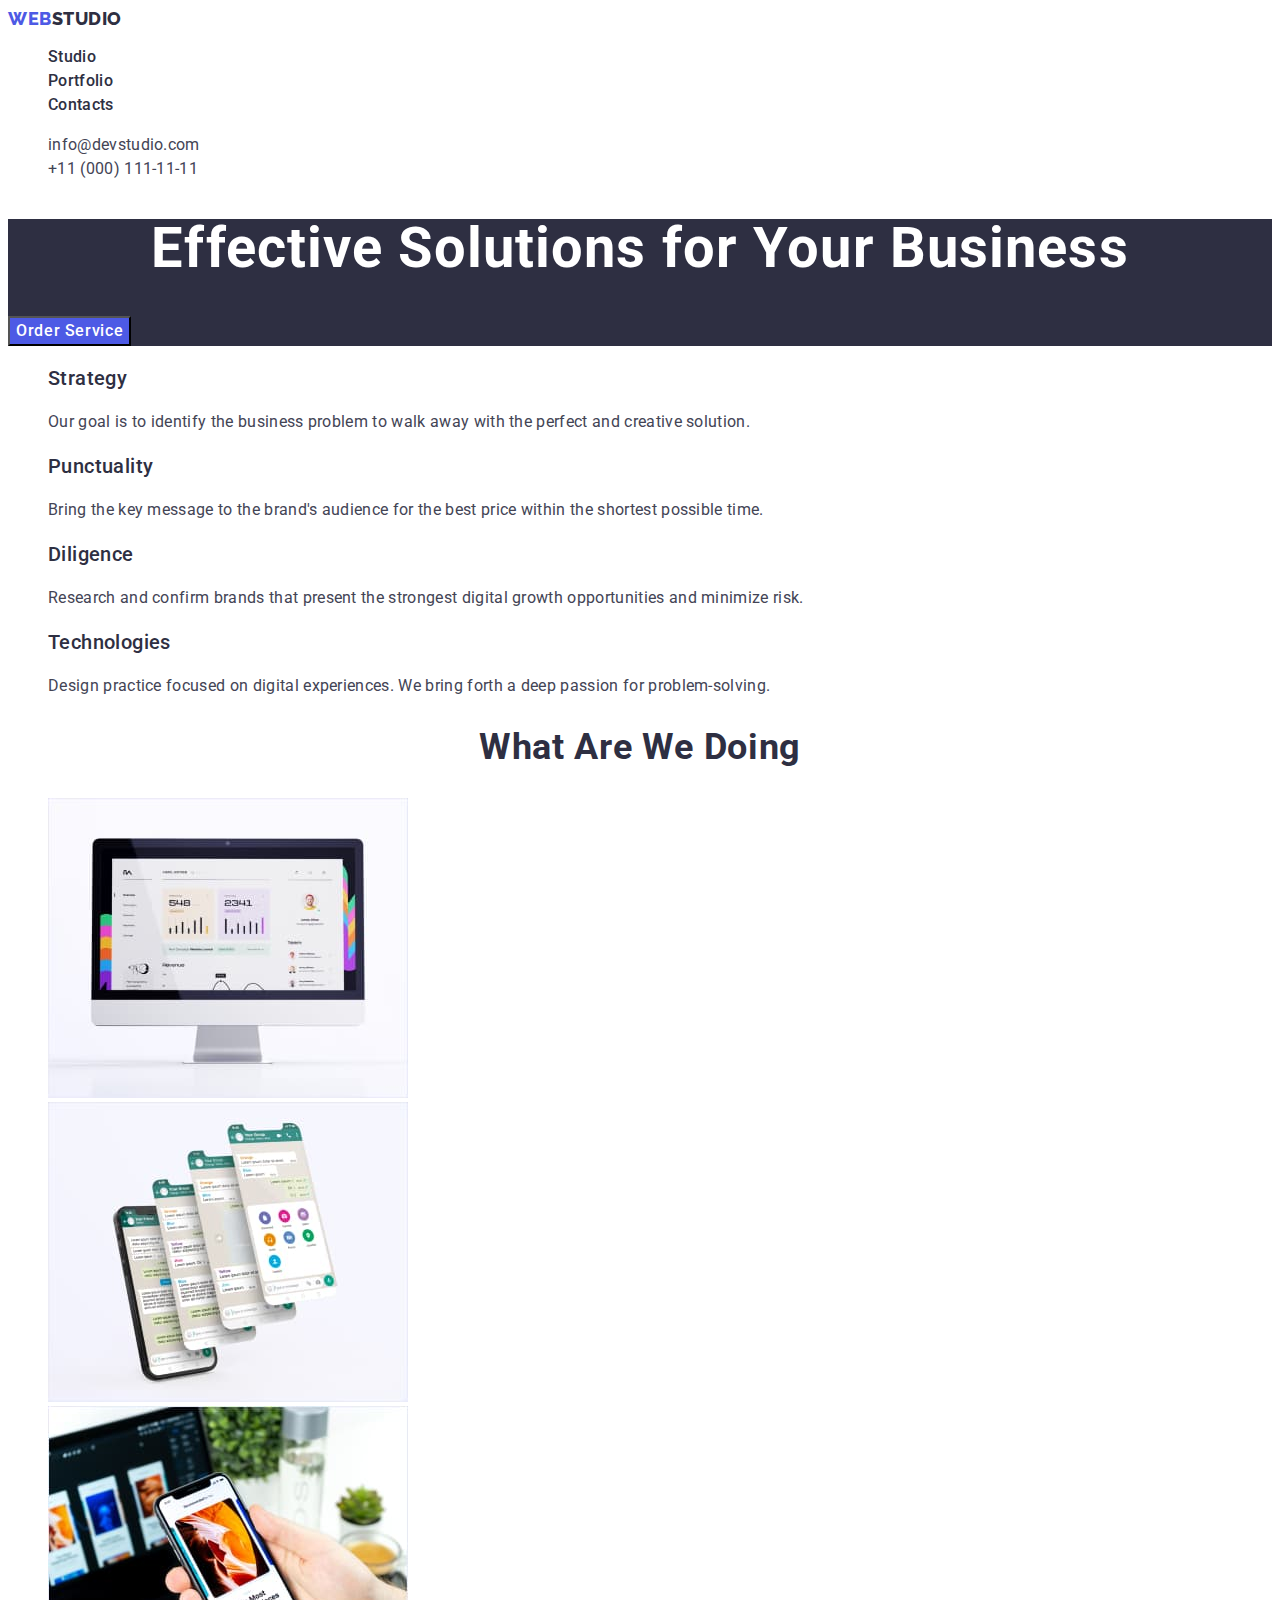
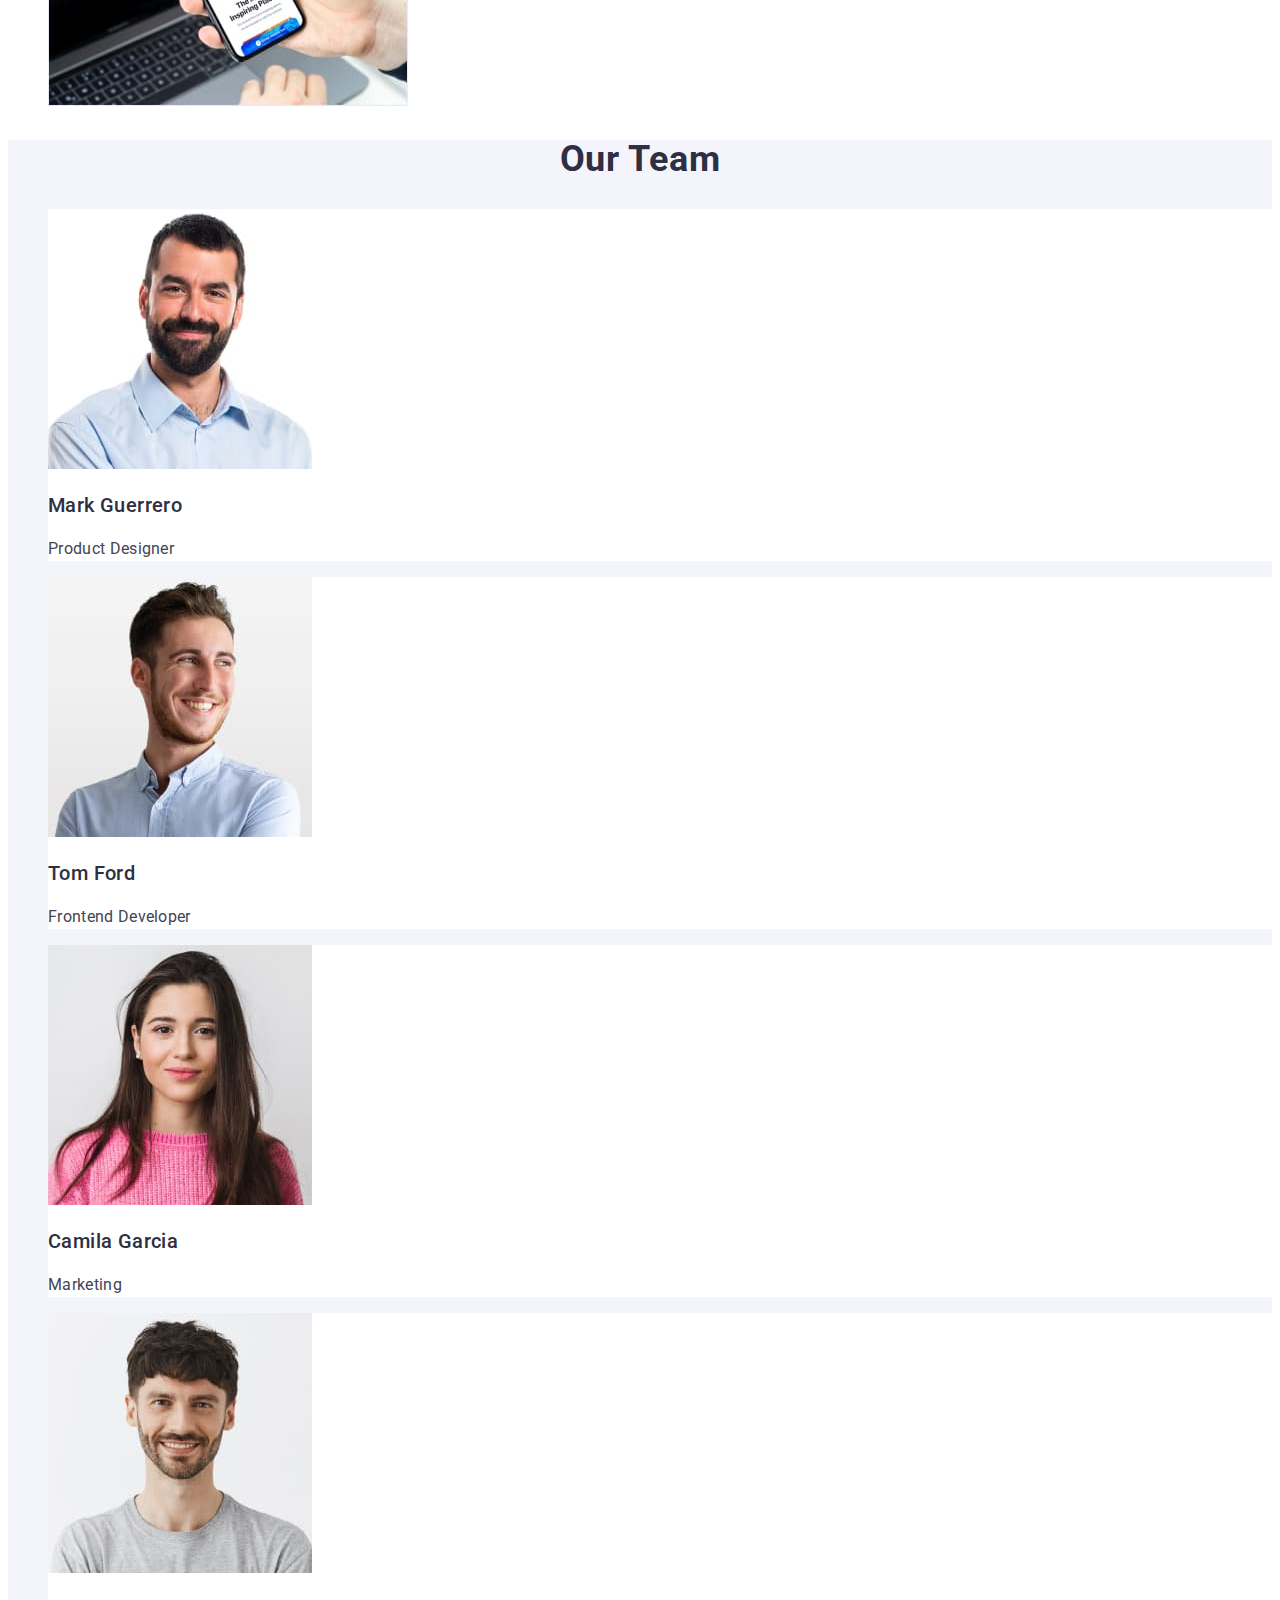
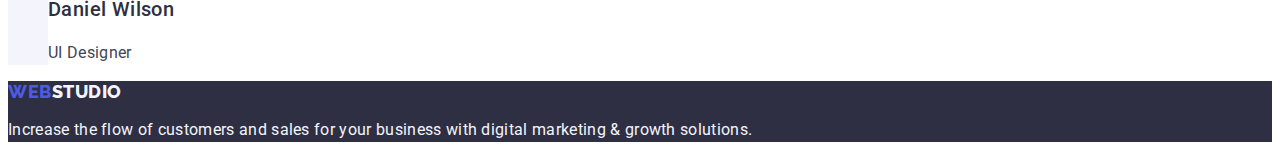
<file: index.html>
<!DOCTYPE html>
<html lang="en">
  <head>
    <meta charset="UTF-8" />
    <meta http-equiv="X-UA-Compatible" content="IE=edge" />
    <meta name="viewport" content="width=device-width, initial-scale=1.0" />
    <link rel="preconnect" href="https://fonts.googleapis.com" />
    <link rel="preconnect" href="https://fonts.gstatic.com" crossorigin />
    <link
      href="https://fonts.googleapis.com/css2?family=Raleway:wght@800&family=Roboto:wght@400;500;700;900&display=swap"
      rel="stylesheet"
    />
    <title>Web Studio</title>
    <link rel="stylesheet" href="./css/styles.css" />
  </head>
  <body>
    <header class="header">
      <nav>
        <a class="header-logo link" href="./index.html"
          >Web<span class="header-logo-span">Studio</span></a
        >
        <ul class="list">
          <li>
            <a class="menu link" href="./index.html">Studio</a>
          </li>
          <li><a class="menu link" href="./portfolio.html">Portfolio</a></li>
          <li><a class="menu link" href="">Contacts</a></li>
        </ul>
      </nav>
      <address class="address">
        <ul class="list">
          <li>
            <a class="address link" href="mailto:info@devstudio.com"
              >info@devstudio.com</a
            >
          </li>
          <li>
            <a class="address link" href="tel:+110001111111"
              >+11 (000) 111-11-11</a
            >
          </li>
        </ul>
      </address>
    </header>

    <main>
      <section class="section-one">
        <h1 class="section-one-title">Effective Solutions for Your Business</h1>
        <button class="section-one-button" type="button">Order Service</button>
      </section>

      <section class="section-two">
        <h2 hidden>Benefits</h2>
        <ul class="list">
          <li>
            <h3 class="section-two-title">Strategy</h3>
            <p class="section-two-text">
              Our goal is to identify the business problem to walk away with the
              perfect and creative solution.
            </p>
          </li>
          <li>
            <h3 class="section-two-title">Punctuality</h3>
            <p class="section-two-text">
              Bring the key message to the brand's audience for the best price
              within the shortest possible time.
            </p>
          </li>
          <li>
            <h3 class="section-two-title">Diligence</h3>
            <p class="section-two-text">
              Research and confirm brands that present the strongest digital
              growth opportunities and minimize risk.
            </p>
          </li>
          <li>
            <h3 class="section-two-title">Technologies</h3>
            <p class="section-two-text">
              Design practice focused on digital experiences. We bring forth a
              deep passion for problem-solving.
            </p>
          </li>
        </ul>
      </section>

      <section class="section-three">
        <h2 class="section-three-title">What are we doing</h2>
        <ul class="list">
          <li>
            <img
              src="./images/img01.jpg"
              alt="monitor screen"
              width="360"
              height="300"
            />
          </li>
          <li>
            <img
              src="./images/img02.jpg"
              alt="screenshot"
              width="360"
              height="300"
            />
          </li>
          <li>
            <img
              src="./images/img03.jpg"
              alt="smartphone in hand"
              width="360"
              height="300"
            />
          </li>
        </ul>
      </section>

      <section class="section-four">
        <h2 class="section-four-title">Our Team</h2>
        <ul class="list">
          <li class="section-four-item">
            <img
              src="./images/mark-01.jpg"
              alt="Mark Guerrero"
              width="264"
              height="260"
            />
            <h3 class="section-four-subtitle">Mark Guerrero</h3>
            <p class="section-four-text">Product Designer</p>
          </li>
          <li class="section-four-item">
            <img
              src="./images/tom-02.jpg"
              alt="Tom Ford"
              width="264"
              height="260"
            />
            <h3 class="section-four-subtitle">Tom Ford</h3>
            <p class="section-four-text">Frontend Developer</p>
          </li>
          <li class="section-four-item">
            <img
              src="./images/camila-03.jpg"
              alt="Camila Garcia"
              width="264"
              height="260"
            />
            <h3 class="section-four-subtitle">Camila Garcia</h3>
            <p class="section-four-text">Marketing</p>
          </li>
          <li class="section-four-item">
            <img
              src="./images/daniel-04.jpg"
              alt="Daniel Wilson"
              width="264"
              height="260"
            />
            <h3 class="section-four-subtitle">Daniel Wilson</h3>
            <p class="section-four-text">UI Designer</p>
          </li>
        </ul>
      </section>
    </main>

    <footer class="footer">
      <a class="footer-logo link" href="./index.html"
        >Web<span class="footer-logo-span">Studio</span></a
      >
      <p class="footer-text">
        Increase the flow of customers and sales for your business with digital
        marketing & growth solutions.
      </p>
    </footer>
  </body>
</html>
</file>
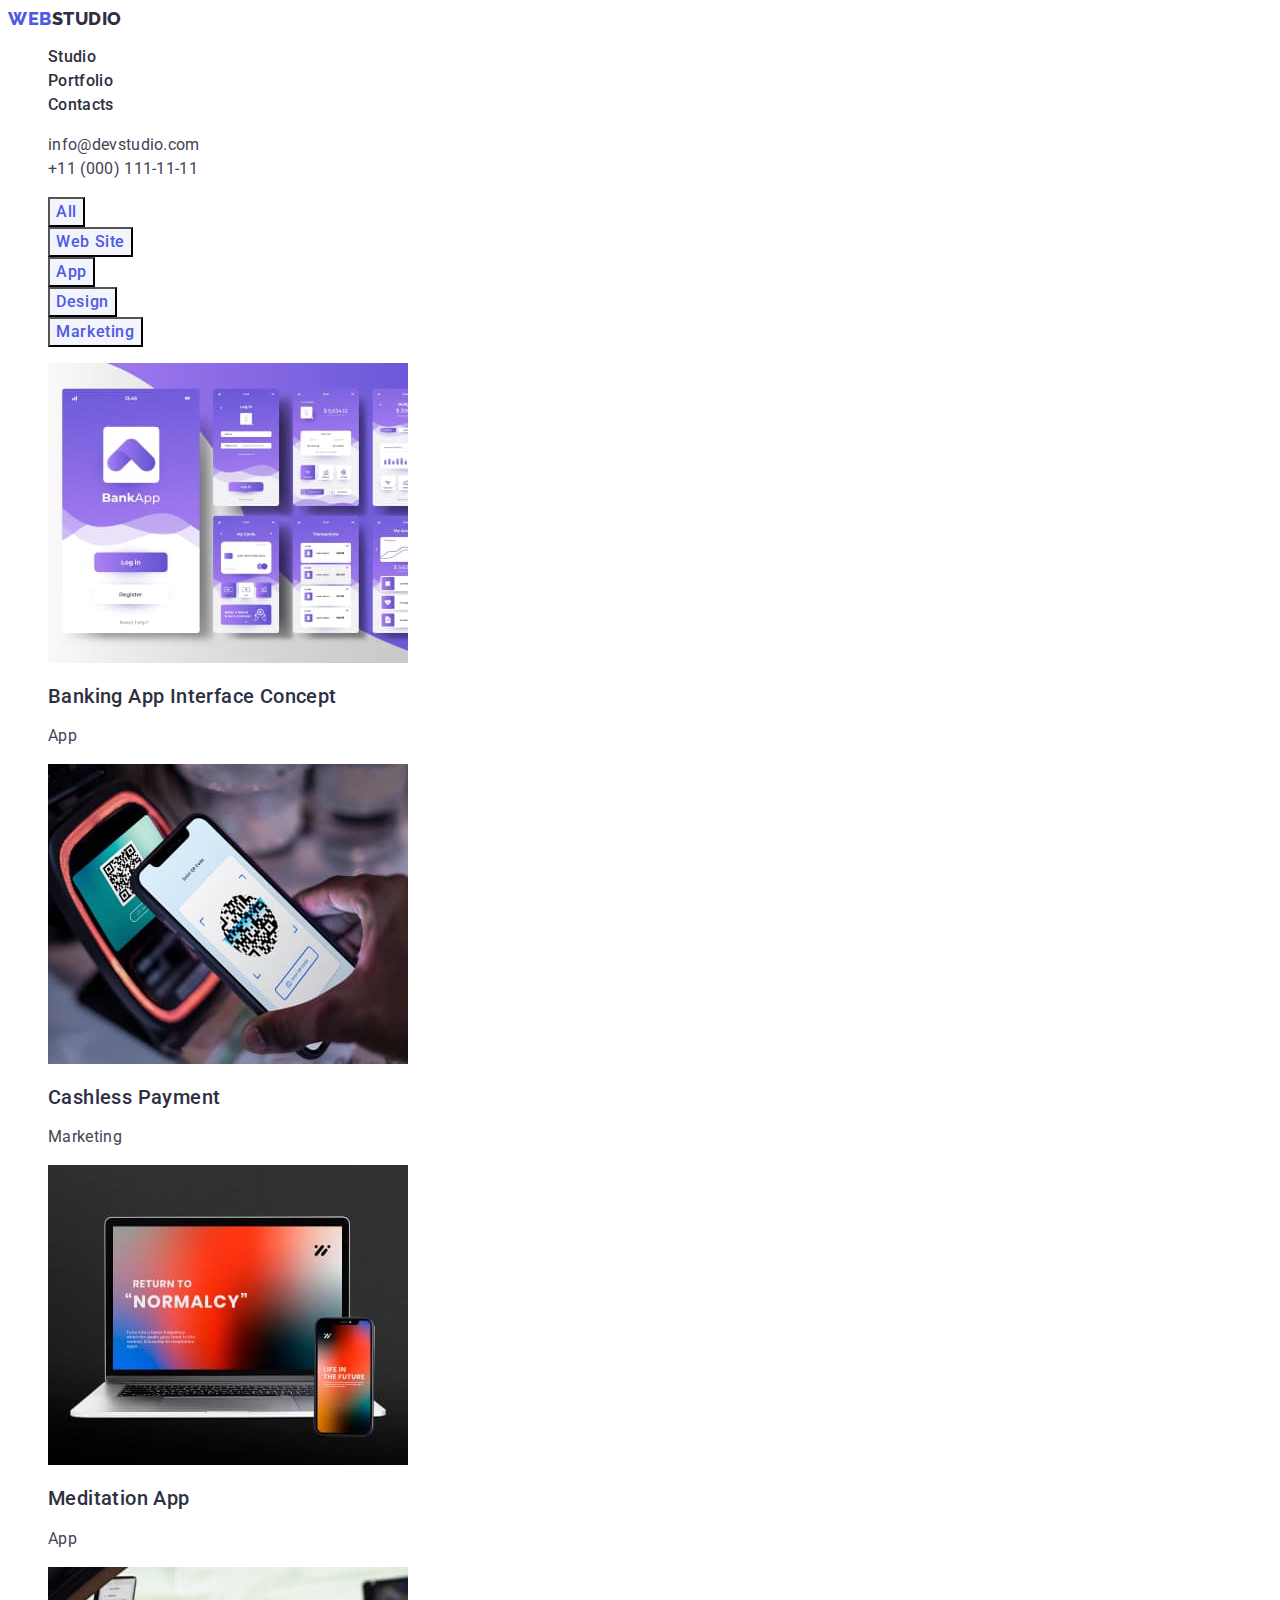
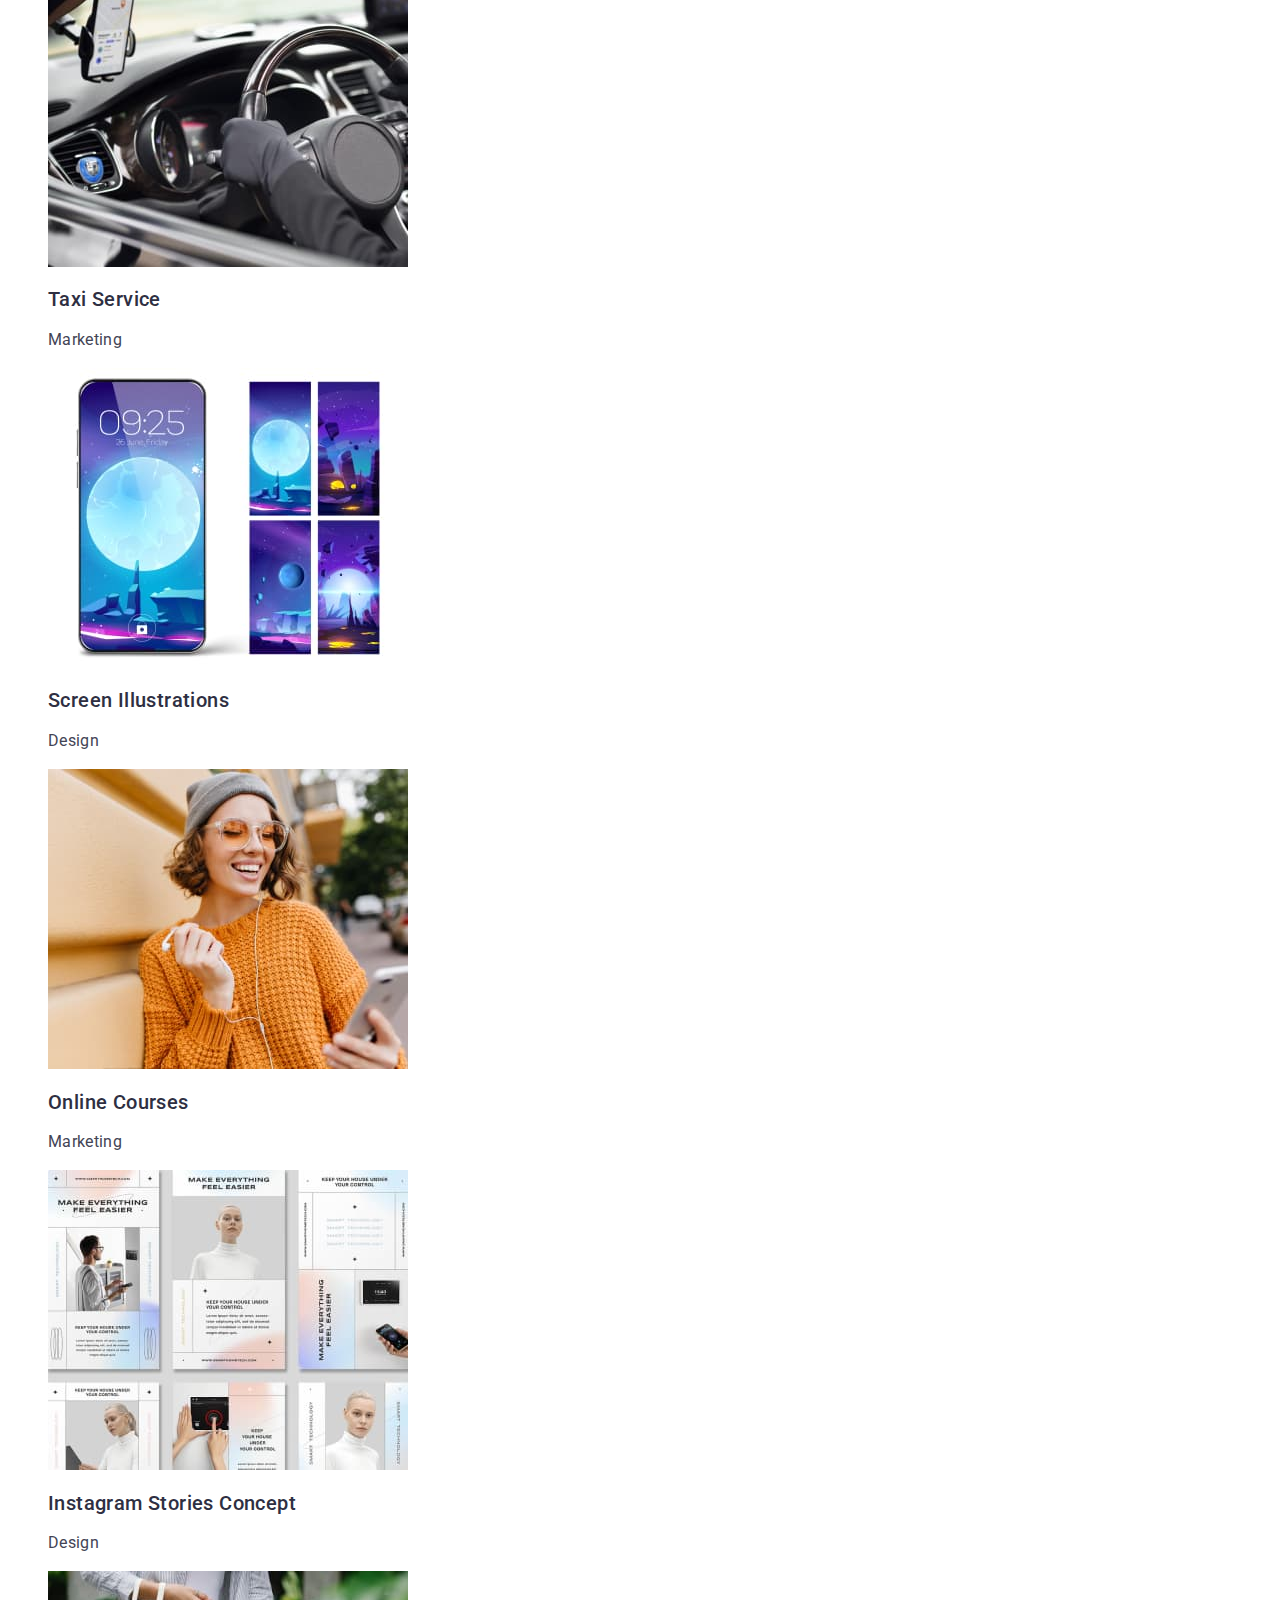
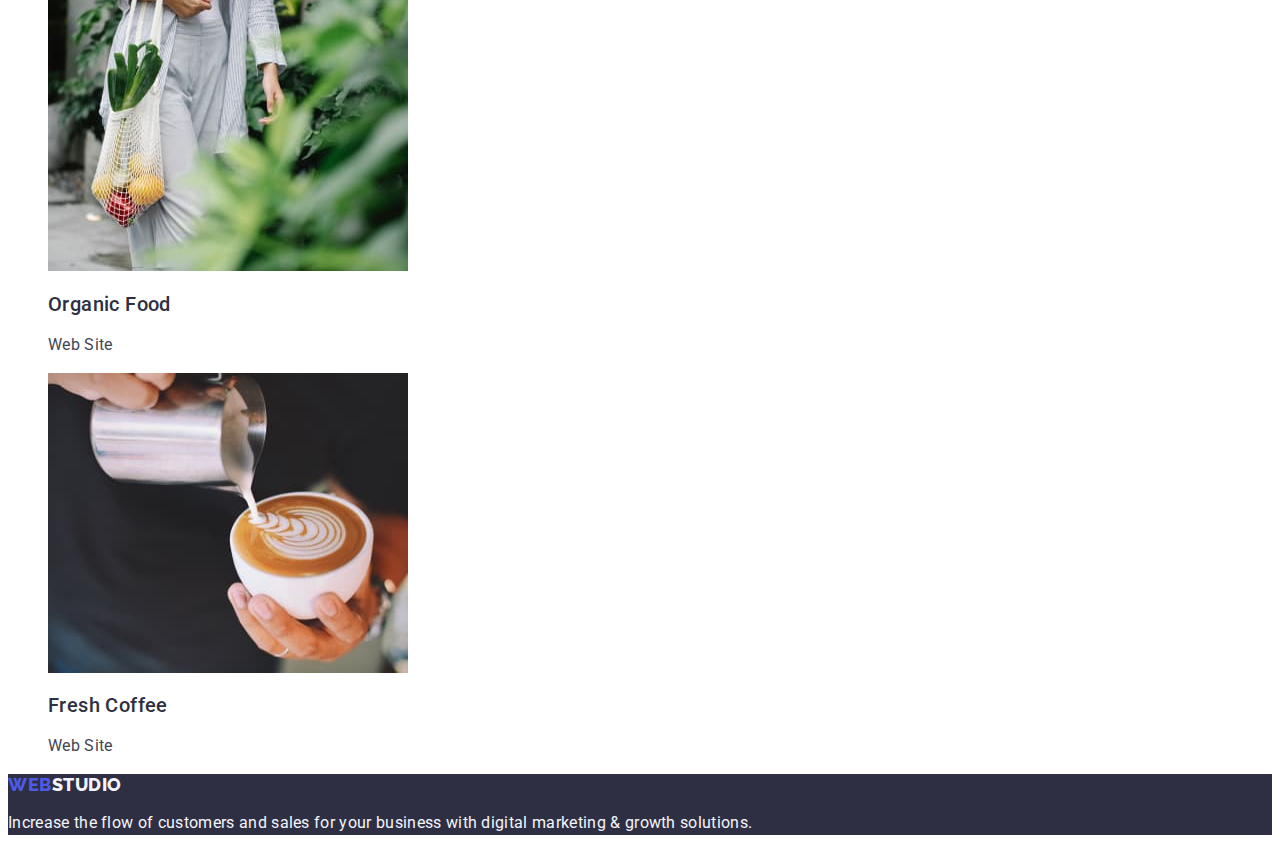
<file: portfolio.html>
<!DOCTYPE html>
<html lang="en">
  <head>
    <meta charset="UTF-8" />
    <meta http-equiv="X-UA-Compatible" content="IE=edge" />
    <meta name="viewport" content="width=device-width, initial-scale=1.0" />
    <link rel="preconnect" href="https://fonts.googleapis.com" />
    <link rel="preconnect" href="https://fonts.gstatic.com" crossorigin />
    <link
      href="https://fonts.googleapis.com/css2?family=Raleway:wght@800&family=Roboto:wght@400;500;700;900&display=swap"
      rel="stylesheet"
    />
    <title>Portfolio</title>
    <link rel="stylesheet" href="./css/styles.css" />
  </head>
  <body>
    <header class="header">
      <nav>
        <a class="header-logo link" href="./index.html"
          >Web<span class="header-logo-span">Studio</span></a
        >
        <ul class="list">
          <li>
            <a class="menu link" href="./index.html">Studio</a>
          </li>
          <li><a class="menu link" href="./portfolio.html">Portfolio</a></li>
          <li><a class="menu link" href="">Contacts</a></li>
        </ul>
      </nav>
      <address class="address">
        <ul class="list">
          <li>
            <a class="address link" href="mailto:info@devstudio.com"
              >info@devstudio.com</a
            >
          </li>
          <li>
            <a class="address link" href="tel:+110001111111"
              >+11 (000) 111-11-11</a
            >
          </li>
        </ul>
      </address>
    </header>

    <main>
      <section class="portfolio">
        <h1 hidden>Portfolio</h1>
        <ul class="list">
          <li>
            <button class="portfolio-button" type="button">All</button>
          </li>
          <li>
            <button class="portfolio-button" type="button">Web Site</button>
          </li>
          <li>
            <button class="portfolio-button" type="button">App</button>
          </li>
          <li>
            <button class="portfolio-button" type="button">Design</button>
          </li>
          <li>
            <button class="portfolio-button" type="button">Marketing</button>
          </li>
        </ul>
        <ul class="list">
          <li>
            <a class="portfolio-card link" href="/">
              <img
                src="./images/portfolio-img01.jpg"
                alt="interface concept"
                width="360"
                height="300"
              />
              <h2 class="portfolio-subtitle">Banking App Interface Concept</h2>
              <p class="portfolio-text">App</p>
            </a>
          </li>
          <li>
            <a class="portfolio-card link" href="/">
              <img
                src="./images/portfolio-img02.jpg"
                alt="payment moment"
                width="360"
                height="300"
              />
              <h2 class="portfolio-subtitle">Cashless Payment</h2>
              <p class="portfolio-text">Marketing</p>
            </a>
          </li>
          <li>
            <a class="portfolio-card link" href="/">
              <img
                src="./images/portfolio-img03.jpg"
                alt="laptop and smartphone"
                width="360"
                height="300"
              />
              <h2 class="portfolio-subtitle">Meditation App</h2>
              <p class="portfolio-text">App</p>
            </a>
          </li>
          <li>
            <a class="portfolio-card link" href="/">
              <img
                src="./images/portfolio-img04.jpg"
                alt="drive car"
                width="360"
                height="300"
              />
              <h2 class="portfolio-subtitle">Taxi Service</h2>
              <p class="portfolio-text">Marketing</p>
            </a>
          </li>
          <li>
            <a class="portfolio-card link" href="/">
              <img
                src="./images/portfolio-img05.jpg"
                alt="moon screen"
                width="360"
                height="300"
              />
              <h2 class="portfolio-subtitle">Screen Illustrations</h2>
              <p class="portfolio-text">Design</p>
            </a>
          </li>
          <li>
            <a class="portfolio-card link" href="/">
              <img
                src="./images/portfolio-img06.jpg"
                alt="girl online"
                width="360"
                height="300"
              />
              <h2 class="portfolio-subtitle">Online Courses</h2>
              <p class="portfolio-text">Marketing</p>
            </a>
          </li>
          <li>
            <a class="portfolio-card link" href="/">
              <img
                src="./images/portfolio-img07.jpg"
                alt="insta stories"
                width="360"
                height="300"
              />
              <h2 class="portfolio-subtitle">Instagram Stories Concept</h2>
              <p class="portfolio-text">Design</p>
            </a>
          </li>
          <li>
            <a class="portfolio-card link" href="/">
              <img
                src="./images/portfolio-img08.jpg"
                alt="vegetables in a bag"
                width="360"
                height="300"
              />
              <h2 class="portfolio-subtitle">Organic Food</h2>
              <p class="portfolio-text">Web Site</p>
            </a>
          </li>
          <li>
            <a class="portfolio-card link" href="/">
              <img
                src="./images/portfolio-img09.jpg"
                alt="a cup of coffee"
                width="360"
                height="300"
              />
              <h2 class="portfolio-subtitle">Fresh Coffee</h2>
              <p class="portfolio-text">Web Site</p>
            </a>
          </li>
        </ul>
      </section>
    </main>

    <footer class="footer">
      <a class="footer-logo link" href="./index.html"
        >Web<span class="footer-logo-span">Studio</span></a
      >
      <p class="footer-text">
        Increase the flow of customers and sales for your business with digital
        marketing & growth solutions.
      </p>
    </footer>
  </body>
</html>
</file>
<file: css/styles.css>
:root {
  --white-background-color: #ffffff;
  --primary-brand: #4d5ae5;
  --pressed-state: #404bbf;
  --dark: #2e2f42;
  --text: #434455;
  --light: #f4f4fd;
  --accent: #e7e9fc;
}

body {
  font-family: "Roboto", sans-serif;
  color: var(--text);
  background-color: var(--white-background-color);
}

.list {
  list-style: none;
}

.link {
  text-decoration: none;
}

/*-------------header-------------*/

.header-logo.link {
  font-family: "Raleway", sans-serif;
  font-style: normal;
  font-weight: 800;
  font-size: 18px;
  line-height: 1.17;
  letter-spacing: 0.03em;
  text-transform: uppercase;
  color: var(--primary-brand);
}
.header-logo-span {
  color: var(--dark);
}

.menu.link {
  font-weight: 500;
  font-size: 16px;
  line-height: 1.5;
  letter-spacing: 0.02em;
  color: var(--dark);
}
.menu.link:hover,
.menu.link:focus,
.menu.link:active {
  color: var(--pressed-state);
}

.address {
  font-size: 16px;
  line-height: 1.5;
  letter-spacing: 0.02em;
  font-style: normal;
  color: var(--text);
}
.address.link:hover,
.address.link:focus {
  color: var(--pressed-state);
}

/*-------------main-section-one-------------*/

.section-one {
  background-color: var(--dark);
}

.section-one-title {
  font-weight: 700;
  font-size: 56px;
  line-height: 1.07;
  letter-spacing: 0.02em;
  text-align: center;
  color: var(--white-background-color);
}

.section-one-button {
  font-family: "Roboto", sans-serif;
  font-style: normal;
  font-weight: 500;
  font-size: 16px;
  line-height: 1.5;
  letter-spacing: 0.04em;
  cursor: pointer;
  color: var(--white-background-color);
  background-color: var(--primary-brand);
}
.section-one-button:hover,
.section-one-button:focus {
  background-color: var(--pressed-state);
}

/*-------------main-section-two-------------*/

.section-two-title {
  font-weight: 500;
  font-size: 20px;
  line-height: 1.2;
  letter-spacing: 0.02em;
  color: var(--dark);
}

.section-two-text {
  font-size: 16px;
  line-height: 1.5;
  letter-spacing: 0.02em;
}

/*-------------main-section-three-------------*/

.section-three-title {
  font-size: 36px;
  line-height: 1.11;
  letter-spacing: 0.02em;
  text-align: center;
  text-transform: capitalize;
  color: var(--dark);
}

/*-------------main-section-four-------------*/

.section-four {
  background-color: var(--light);
}

.section-four-title {
  font-size: 36px;
  line-height: 1.11;
  text-align: center;
  letter-spacing: 0.02em;
  text-transform: capitalize;
  color: var(--dark);
}

.section-four-item {
  background-color: var(--white-background-color);
}

.section-four-subtitle {
  font-weight: 500;
  font-size: 20px;
  line-height: 1.2;
  letter-spacing: 0.02em;
  color: var(--dark);
}

.section-four-text {
  font-size: 16px;
  line-height: 1.5;
  letter-spacing: 0.02em;
}

/*-------------footer-------------*/

.footer {
  background-color: var(--dark);
}

.footer-logo.link {
  font-family: "Raleway", sans-serif;
  font-style: normal;
  font-weight: 800;
  font-size: 18px;
  line-height: 1.17;
  letter-spacing: 0.03em;
  text-transform: uppercase;
  color: var(--primary-brand);
}
.footer-logo-span {
  color: var(--light);
}

.footer-text {
  font-size: 16px;
  line-height: 1.5;
  letter-spacing: 0.02em;
  color: var(--light);
}

/*--------------portfolio-main-section-------------*/

.portfolio-button {
  font-family: "Roboto", sans-serif;
  font-style: normal;
  font-weight: 500;
  font-size: 16px;
  line-height: 1.5;
  letter-spacing: 0.04em;
  background-color: var(--light);
  color: var(--primary-brand);
  cursor: pointer;
}
.portfolio-button:hover,
.portfolio-button:focus {
  background-color: var(--pressed-state);
  color: var(--white-background-color);
}

.portfolio-subtitle {
  font-weight: 500;
  font-size: 20px;
  line-height: 1.2;
  letter-spacing: 0.02em;
  color: var(--dark);
}

.portfolio-text {
  font-size: 16px;
  line-height: 1.5;
  letter-spacing: 0.02em;
  color: var(--text);
}

/*--------------header-and-footer-in-index-------------*/
</file>
